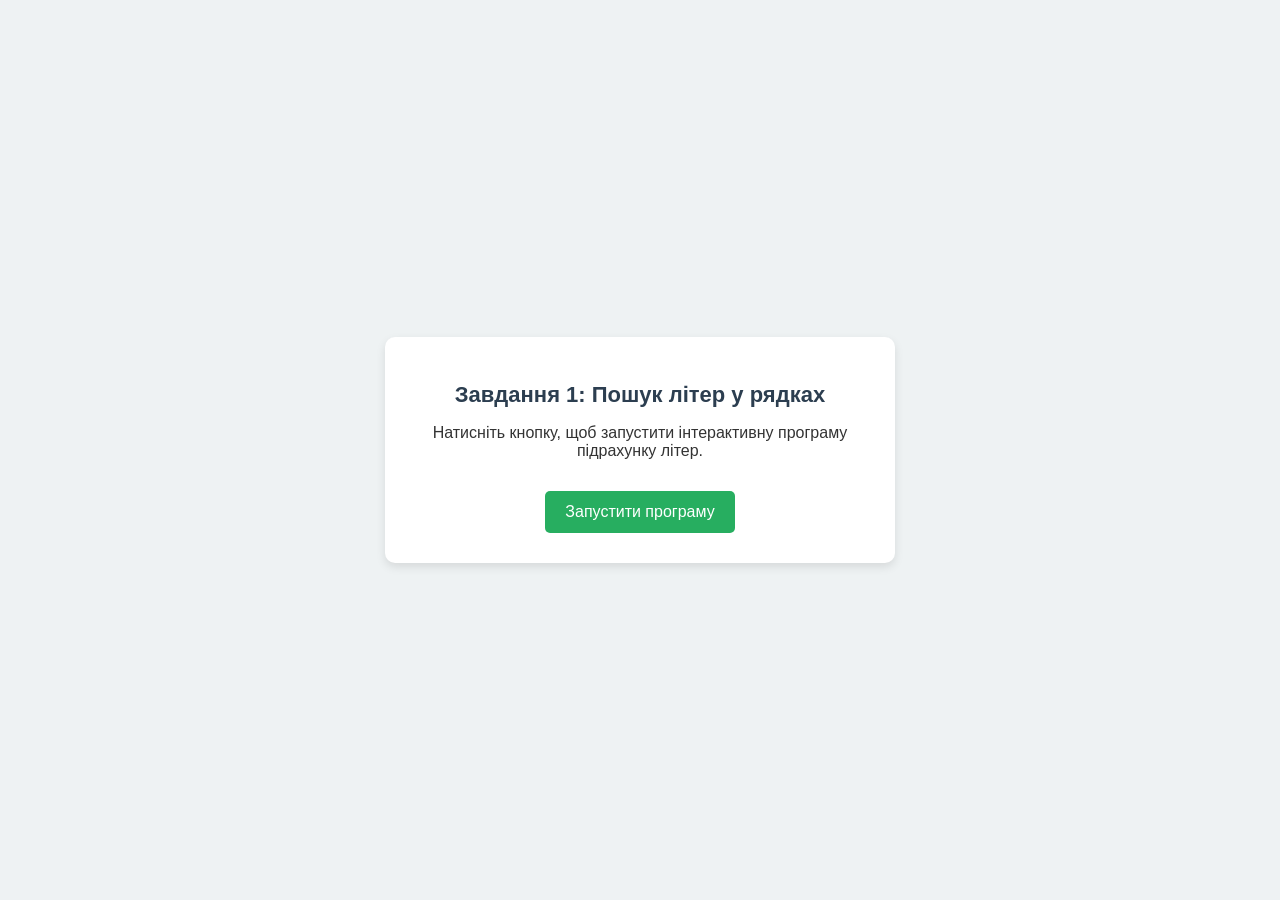
<file: task1/index.html>
<!DOCTYPE html>
<html lang="uk">
<head>
    <meta charset="UTF-8">
    <meta name="viewport" content="width=device-width, initial-scale=1.0">
    <title>Завдання 1 - Пошук літер</title>
    <link rel="stylesheet" href="style.css">
</head>
<body>
    <div class="container">
        <h1>Завдання 1: Пошук літер у рядках</h1>
        <p>Натисніть кнопку, щоб запустити інтерактивну програму підрахунку літер.</p>
        <button onclick="runTask1()">Запустити програму</button>
    </div>

    <script src="main.js"></script>
</body>
</html>
</file>
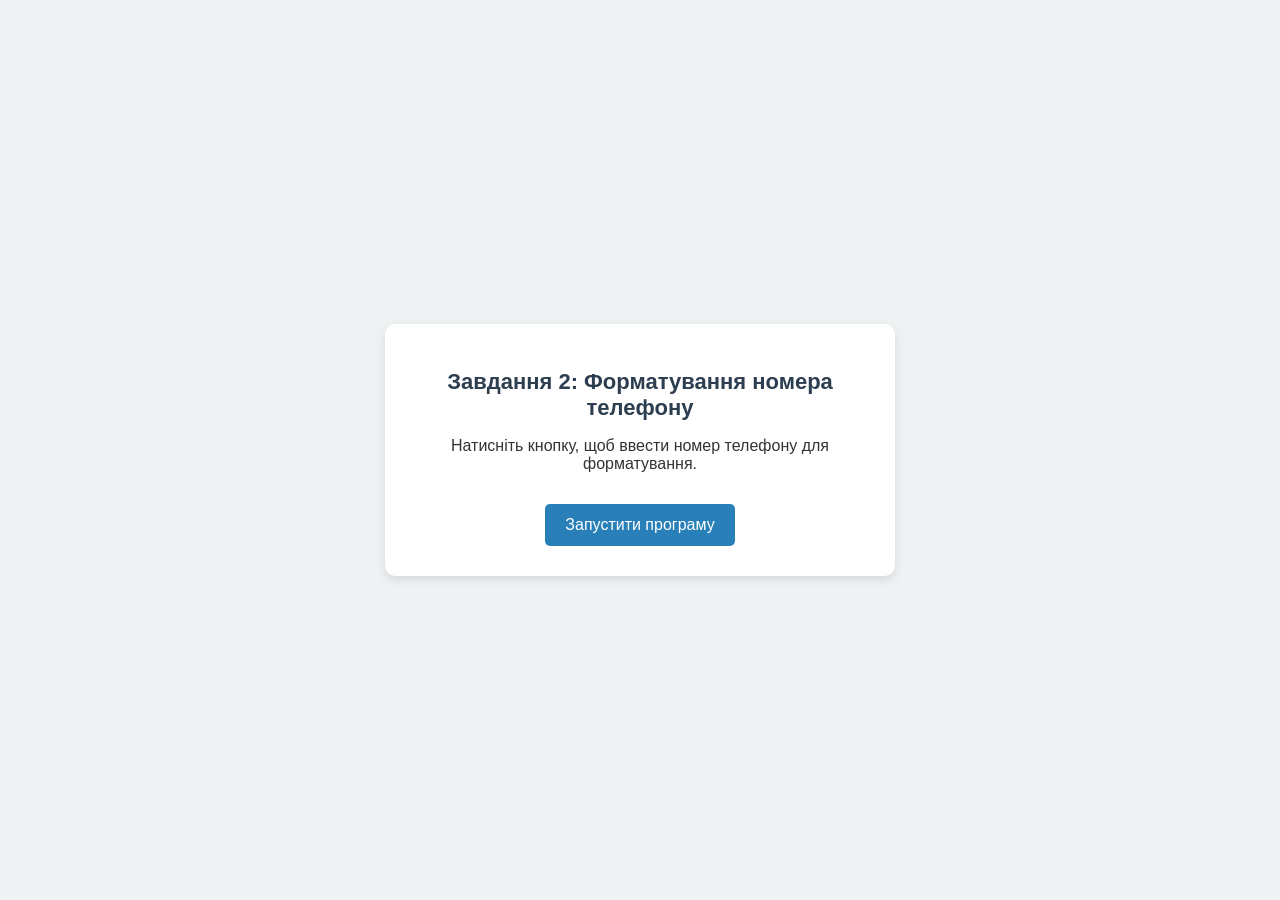
<file: task2/index.html>
<!DOCTYPE html>
<html lang="uk">
<head>
    <meta charset="UTF-8">
    <meta name="viewport" content="width=device-width, initial-scale=1.0">
    <title>Завдання 2 - Форматування телефону</title>
    <link rel="stylesheet" href="style.css">
</head>
<body>
    <div class="container">
        <h1>Завдання 2: Форматування номера телефону</h1>
        <p>Натисніть кнопку, щоб ввести номер телефону для форматування.</p>
        <button onclick="runTask2()">Запустити програму</button>
    </div>

    <script src="main.js"></script>
</body>
</html>
</file>
<file: task1/style.css>
body {
    font-family: Arial, sans-serif;
    background-color: #eef2f3;
    color: #333;
    display: flex;
    justify-content: center;
    align-items: center;
    height: 100vh;
    margin: 0;
}

.container {
    background: #ffffff;
    padding: 30px;
    border-radius: 10px;
    box-shadow: 0 4px 10px rgba(0, 0, 0, 0.1);
    text-align: center;
    max-width: 450px;
}

h1 {
    color: #2c3e50;
    font-size: 22px;
}

button {
    background-color: #27ae60;
    color: #ffffff;
    border: none;
    padding: 12px 20px;
    border-radius: 5px;
    cursor: pointer;
    font-size: 16px;
    margin-top: 15px;
}

button:hover {
    background-color: #219150;
}
</file>
<file: task2/style.css>
body {
    font-family: Arial, sans-serif;
    background-color: #eef2f3;
    color: #333;
    display: flex;
    justify-content: center;
    align-items: center;
    height: 100vh;
    margin: 0;
}

.container {
    background: #ffffff;
    padding: 30px;
    border-radius: 10px;
    box-shadow: 0 4px 10px rgba(0, 0, 0, 0.1);
    text-align: center;
    max-width: 450px;
}

h1 {
    color: #2c3e50;
    font-size: 22px;
}

button {
    background-color: #2980b9;
    color: #ffffff;
    border: none;
    padding: 12px 20px;
    border-radius: 5px;
    cursor: pointer;
    font-size: 16px;
    margin-top: 15px;
}

button:hover {
    background-color: #1f6391;
}
</file>
